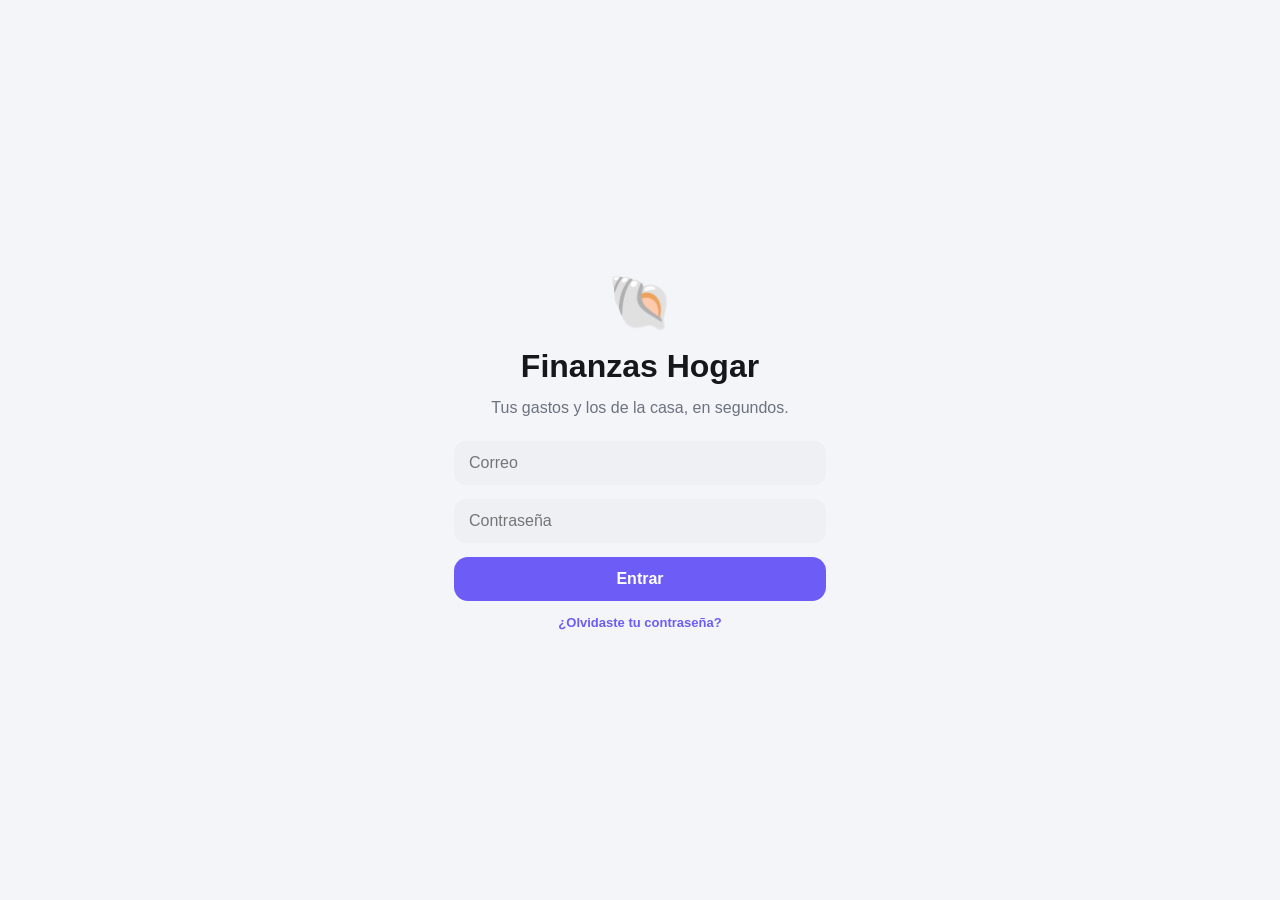
<file: index.html>
<!doctype html>
<html lang="es-MX">
<head>
  <meta charset="utf-8">
  <meta name="viewport" content="width=device-width, initial-scale=1, viewport-fit=cover, maximum-scale=1">
  <title>Finanzas Hogar</title>
  <meta name="description" content="Registro rápido de gastos personales y del hogar">
  <meta http-equiv="Content-Security-Policy" content="default-src 'self'; script-src 'self'; style-src 'self' 'unsafe-inline'; img-src 'self' data: blob: https://*.supabase.co; connect-src 'self' https://*.supabase.co wss://*.supabase.co https://api.frankfurter.dev; font-src 'self'; object-src 'none'; base-uri 'self'; form-action 'self'">
  <meta name="referrer" content="no-referrer">
  <meta name="theme-color" content="#F4F5F8" media="(prefers-color-scheme: light)">
  <meta name="theme-color" content="#0D0E12" media="(prefers-color-scheme: dark)">
  <meta name="apple-mobile-web-app-capable" content="yes">
  <meta name="mobile-web-app-capable" content="yes">
  <meta name="apple-mobile-web-app-status-bar-style" content="black-translucent">
  <meta name="apple-mobile-web-app-title" content="Finanzas">
  <link rel="manifest" href="manifest.webmanifest">
  <link rel="icon" href="icons/icon-192.png">
  <link rel="apple-touch-icon" href="icons/apple-touch-icon.png">
  <link rel="stylesheet" href="styles.css">
</head>
<body>
  <div id="app"></div>
  <noscript>Activa JavaScript para usar la app.</noscript>
  <script src="config.js"></script>
  <script src="vendor/supabase.js"></script>
  <script src="vendor/xlsx.full.min.js" defer></script>
  <script type="module" src="src/app.js"></script>
</body>
</html>
</file>
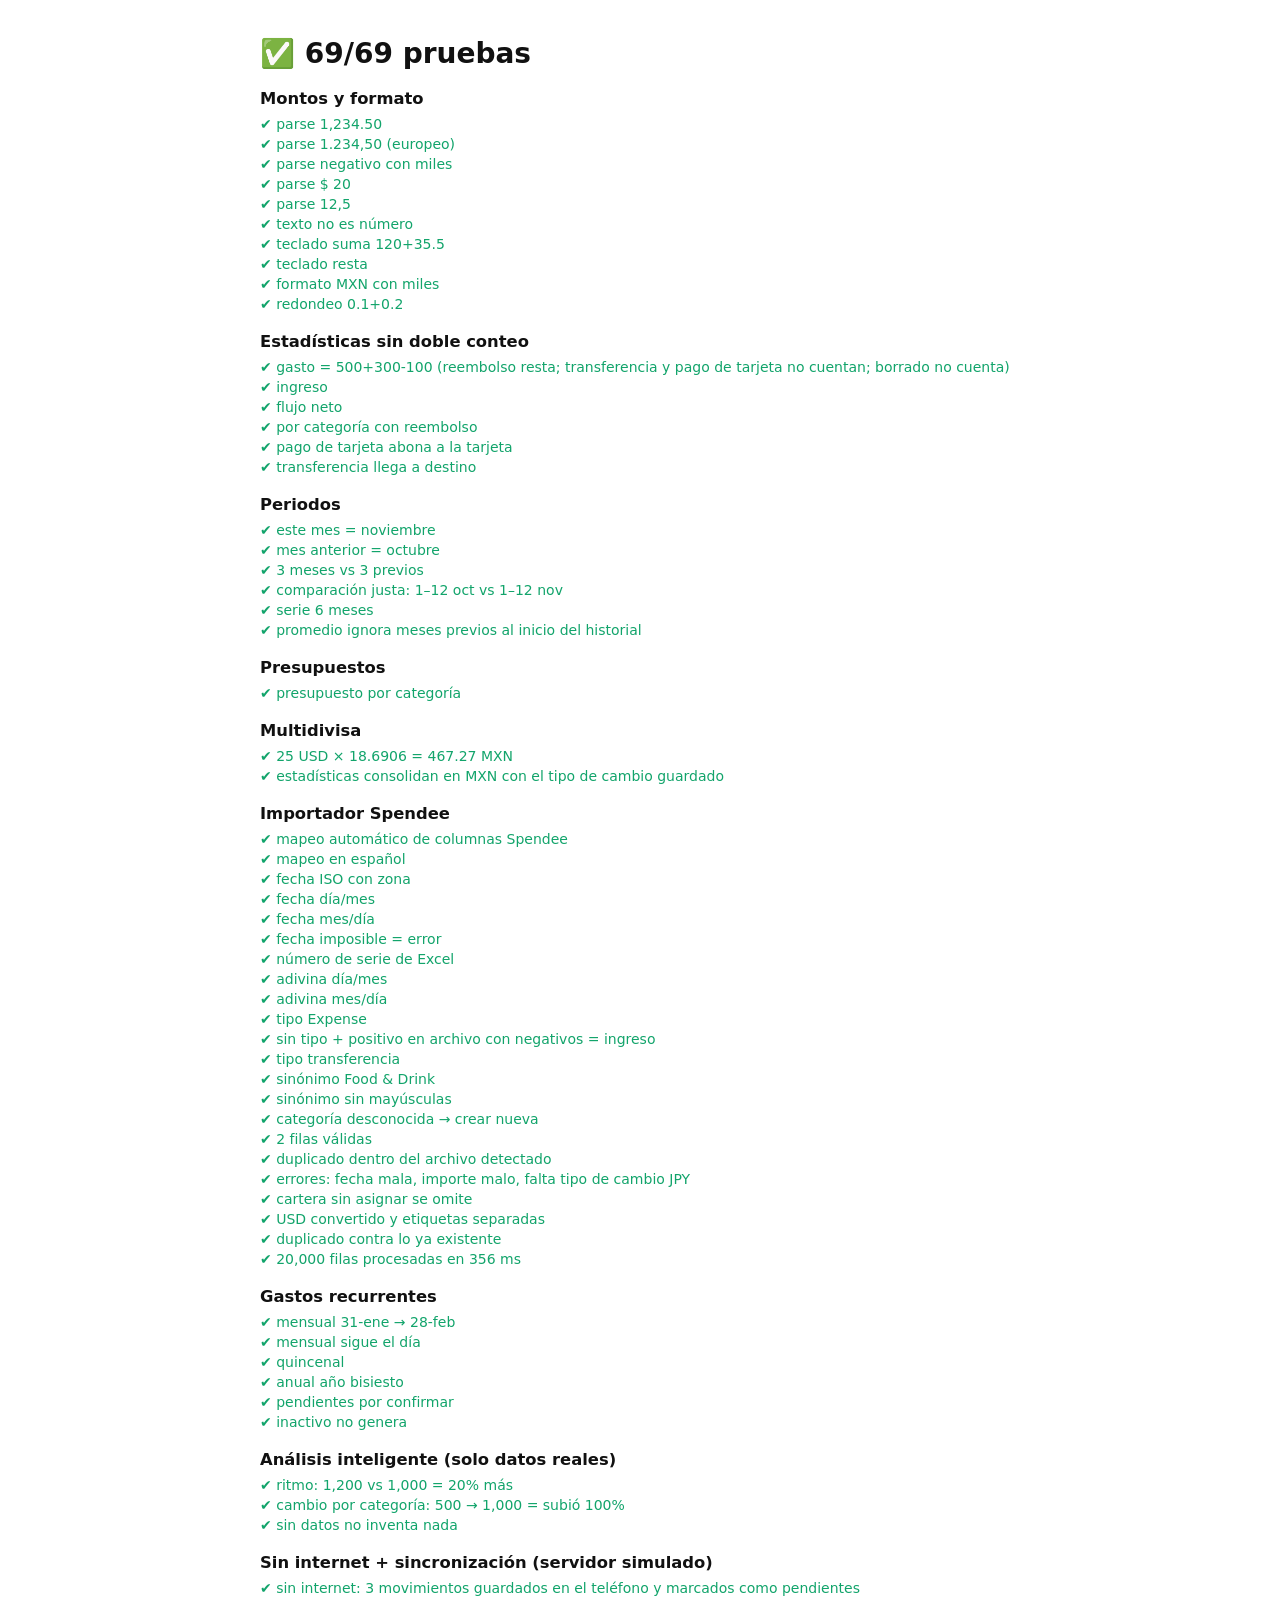
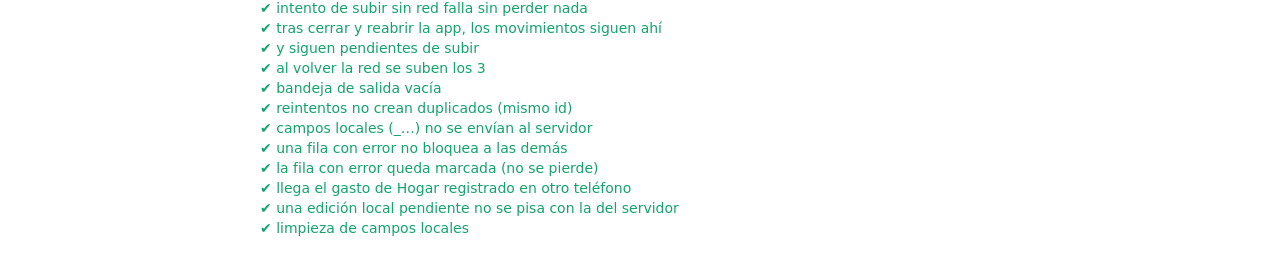
<file: tests/index.html>
<!doctype html>
<html lang="es"><head><meta charset="utf-8"><meta name="viewport" content="width=device-width,initial-scale=1">
<title>Pruebas · Finanzas Hogar</title>
<style>
  body { font-family: -apple-system, system-ui, sans-serif; background: #fff; color: #111; padding: 16px; max-width: 760px; margin: auto; }
  @media (prefers-color-scheme: dark) { body { background: #111; color: #eee; } }
  .p { color: #12A46B; } .f { color: #E5484D; font-weight: 600; } h3 { margin: 18px 0 6px; } div { padding: 2px 0; font-size: 14px; }
</style></head>
<body><div id="out">Corriendo pruebas…</div>
<script type="module">
  import('./run.js').catch(e => { document.getElementById('out').innerHTML = '<h1>❌ Error al correr</h1><pre>' + e.stack + '</pre>'; window.__results = { error: String(e) }; });
</script></body></html>
</file>
<file: styles.css>
/* ============ Finanzas Hogar · estilos ============ */
:root {
  --bg: #F4F5F8; --surface: #FFFFFF; --surface2: #EEF0F4; --surface3: #E3E6EC;
  --text: #15171C; --muted: #6B7280; --faint: #9CA3AF; --line: rgba(0,0,0,.07);
  --accent: #6D5DF6; --accent2: #8B7CFF; --accent-ink: #FFFFFF; --accent-soft: rgba(109,93,246,.12);
  --expense: #E5484D; --income: #12A46B; --warn: #D97706; --neutral: #6B7280;
  --shadow: 0 6px 24px rgba(17,24,39,.08); --radius: 20px; --radius-sm: 14px;
  --font: -apple-system, BlinkMacSystemFont, "SF Pro Text", "Segoe UI", Roboto, "Helvetica Neue", Arial, sans-serif;
  --safe-b: env(safe-area-inset-bottom, 0px); --safe-t: env(safe-area-inset-top, 0px);
  color-scheme: light;
}
@media (prefers-color-scheme: dark) {
  :root:not([data-theme="light"]) {
    --bg: #0D0E12; --surface: #17191F; --surface2: #20232B; --surface3: #2A2E38;
    --text: #F3F4F6; --muted: #9CA3AF; --faint: #6B7280; --line: rgba(255,255,255,.07);
    --accent: #8B7CFF; --accent2: #A99DFF; --accent-soft: rgba(139,124,255,.16);
    --expense: #FF6B6E; --income: #34D399; --warn: #FBBF24;
    --shadow: 0 8px 30px rgba(0,0,0,.35); color-scheme: dark;
  }
}
:root[data-theme="dark"] {
  --bg: #0D0E12; --surface: #17191F; --surface2: #20232B; --surface3: #2A2E38;
  --text: #F3F4F6; --muted: #9CA3AF; --faint: #6B7280; --line: rgba(255,255,255,.07);
  --accent: #8B7CFF; --accent2: #A99DFF; --accent-soft: rgba(139,124,255,.16);
  --expense: #FF6B6E; --income: #34D399; --warn: #FBBF24;
  --shadow: 0 8px 30px rgba(0,0,0,.35); color-scheme: dark;
}

* { box-sizing: border-box; -webkit-tap-highlight-color: transparent; }
html, body { margin: 0; background: var(--bg); color: var(--text); font-family: var(--font); font-size: 16px; }
body { overscroll-behavior-y: none; -webkit-font-smoothing: antialiased; min-height: 100dvh; }
button, input, select, textarea { font: inherit; color: inherit; }
button { cursor: pointer; border: 0; background: none; padding: 0; touch-action: manipulation; }
input, select, textarea { background: var(--surface2); border: 1px solid transparent; border-radius: 12px; padding: 12px 14px; width: 100%; outline: none; font-size: 16px; }
input:focus, select:focus, textarea:focus { border-color: var(--accent); }
textarea { resize: vertical; min-height: 70px; }
a { color: var(--accent); }
.muted { color: var(--muted); } .faint { color: var(--faint); } .small { font-size: 13px; } .tiny { font-size: 11.5px; }
.exp { color: var(--expense); } .inc { color: var(--income); } .neu { color: var(--neutral); }
.row { display: flex; align-items: center; gap: 10px; } .col { display: flex; flex-direction: column; gap: 10px; }
.between { justify-content: space-between; } .grow { flex: 1; min-width: 0; } .wrap { flex-wrap: wrap; }
.ellipsis { white-space: nowrap; overflow: hidden; text-overflow: ellipsis; }
.center { text-align: center; } .right { text-align: right; } .num { font-variant-numeric: tabular-nums; }
.hidden { display: none !important; }

/* ---------- Layout ---------- */
#app { max-width: 560px; margin: 0 auto; min-height: 100dvh; position: relative; }
.screen { padding: calc(12px + var(--safe-t)) 16px calc(170px + var(--safe-b)); }
.topbar { display: flex; align-items: center; gap: 10px; margin-bottom: 14px; min-height: 44px; }
.topbar h1 { font-size: 22px; margin: 0; flex: 1; letter-spacing: -.3px; }
.iconbtn { width: 42px; height: 42px; border-radius: 50%; background: var(--surface); display: grid; place-items: center; font-size: 18px; box-shadow: var(--shadow); flex: none; }
.iconbtn.flat { box-shadow: none; background: var(--surface2); }
.card { background: var(--surface); border-radius: var(--radius); padding: 16px; box-shadow: var(--shadow); margin-bottom: 14px; }
.card h3 { margin: 0 0 10px; font-size: 15px; font-weight: 650; }
.section-title { font-size: 13px; font-weight: 650; color: var(--muted); text-transform: uppercase; letter-spacing: .5px; margin: 18px 4px 8px; }

/* ---------- Segmented / chips ---------- */
.seg { display: flex; background: var(--surface2); border-radius: 14px; padding: 4px; gap: 4px; }
.seg button { flex: 1; padding: 9px 10px; border-radius: 10px; font-weight: 600; font-size: 15px; color: var(--muted); white-space: nowrap; }
.seg button.on { background: var(--surface); color: var(--text); box-shadow: 0 1px 6px rgba(0,0,0,.12); }
.chips { display: flex; gap: 8px; overflow-x: auto; scrollbar-width: none; padding: 2px 0; }
.chips::-webkit-scrollbar { display: none; }
.chip { padding: 8px 14px; border-radius: 999px; background: var(--surface2); color: var(--muted); font-size: 14px; font-weight: 600; white-space: nowrap; flex: none; }
.chip.on { background: var(--accent); color: var(--accent-ink); }
.chip.soft { background: var(--accent-soft); color: var(--accent); }
.monthgrid { display: grid; grid-template-columns: repeat(4, minmax(0, 1fr)); gap: 10px; margin-bottom: 8px; }
.monthgrid .chip { padding: 14px 0; font-size: 15px; text-align: center; }
.tag { display: inline-flex; align-items: center; gap: 4px; padding: 3px 9px; border-radius: 999px; background: var(--accent-soft); color: var(--accent); font-size: 12px; font-weight: 600; }

/* ---------- Botones ---------- */
.btn { display: inline-flex; align-items: center; justify-content: center; gap: 8px; padding: 13px 18px; border-radius: 14px; font-weight: 650; background: var(--surface2); }
.btn.primary { background: var(--accent); color: var(--accent-ink); }
.btn.danger { background: rgba(229,72,77,.12); color: var(--expense); }
.btn.block { width: 100%; }
.btn:disabled { opacity: .45; }
.link { color: var(--accent); font-weight: 600; }

/* ---------- Resumen ---------- */
.hero { padding: 18px; }
.hero .big { font-size: 38px; font-weight: 750; letter-spacing: -1px; line-height: 1.1; }
.hero .sub { display: flex; gap: 14px; margin-top: 8px; font-size: 14px; flex-wrap: wrap; }
.delta { display: inline-flex; align-items: center; gap: 4px; padding: 3px 8px; border-radius: 999px; font-size: 12.5px; font-weight: 700; }
.delta.up { background: rgba(229,72,77,.12); color: var(--expense); }
.delta.down { background: rgba(18,164,107,.13); color: var(--income); }
.kpis { display: grid; grid-template-columns: repeat(3, 1fr); gap: 8px; margin-top: 14px; }
.kpi { background: var(--surface2); border-radius: 14px; padding: 10px; }
.kpi .l { font-size: 11.5px; color: var(--muted); font-weight: 600; }
.kpi .v { font-size: 15.5px; font-weight: 700; margin-top: 2px; white-space: nowrap; overflow: hidden; text-overflow: ellipsis; }

/* ---------- Lista de movimientos ---------- */
.day { margin-bottom: 12px; }
.dayhead { display: flex; justify-content: space-between; padding: 8px 6px; font-size: 14px; font-weight: 650; color: var(--muted); }
.list { background: var(--surface); border-radius: var(--radius); overflow: hidden; box-shadow: var(--shadow); }
.tx { display: flex; align-items: center; gap: 12px; padding: 12px 14px; width: 100%; text-align: left; border-bottom: 1px solid var(--line); }
.tx:last-child { border-bottom: 0; }
.tx:active { background: var(--surface2); }
.caticon { width: 44px; height: 44px; border-radius: 50%; display: grid; place-items: center; font-size: 22px; flex: none; position: relative; }
.caticon.sm { width: 34px; height: 34px; font-size: 17px; }
.caticon.lg { width: 58px; height: 58px; font-size: 28px; }
.tx .t1 { font-weight: 650; font-size: 15.5px; }
.tx .t2 { font-size: 13px; color: var(--muted); margin-top: 2px; }
.tx .amt { font-weight: 700; font-size: 15.5px; text-align: right; white-space: nowrap; }
.tx .amt .orig { display: block; font-size: 11.5px; color: var(--muted); font-weight: 600; }
.pend { position: absolute; right: -2px; bottom: -2px; width: 14px; height: 14px; border-radius: 50%; background: var(--warn); border: 2px solid var(--surface); }

/* ---------- Barra inferior + FAB ---------- */
.tabbar { position: fixed; left: 50%; transform: translateX(-50%); bottom: calc(10px + var(--safe-b)); width: min(540px, calc(100% - 20px)); background: color-mix(in srgb, var(--surface) 88%, transparent); backdrop-filter: blur(18px); -webkit-backdrop-filter: blur(18px); border-radius: 26px; display: flex; padding: 6px; box-shadow: var(--shadow); z-index: 20; border: 1px solid var(--line); }
.tabbar button { flex: 1; display: flex; flex-direction: column; align-items: center; gap: 2px; padding: 7px 0; border-radius: 20px; color: var(--muted); font-size: 11px; font-weight: 600; }
.tabbar button .ic { font-size: 20px; line-height: 1; filter: grayscale(1); opacity: .75; }
.tabbar button.on { color: var(--text); background: var(--surface2); }
.tabbar button.on .ic { filter: none; opacity: 1; }
.fab { position: fixed; right: max(16px, calc(50% - 270px + 16px)); bottom: calc(86px + var(--safe-b)); width: 62px; height: 62px; border-radius: 50%; background: linear-gradient(145deg, var(--accent2), var(--accent)); color: #fff; font-size: 34px; font-weight: 300; display: grid; place-items: center; box-shadow: 0 10px 28px rgba(109,93,246,.45); z-index: 21; }
.fab:active { transform: scale(.94); }

/* ---------- Hojas (sheets) ---------- */
.overlay { position: fixed; inset: 0; background: rgba(0,0,0,.45); z-index: 40; animation: fade .18s ease; }
.sheet { position: fixed; left: 50%; transform: translateX(-50%); bottom: 0; width: min(560px, 100%); max-height: 94dvh; background: var(--bg); border-radius: 26px 26px 0 0; z-index: 41; display: flex; flex-direction: column; animation: up .22s cubic-bezier(.2,.8,.2,1); padding-bottom: var(--safe-b); }
.sheet.full { top: 0; max-height: none; border-radius: 0; padding-top: var(--safe-t); }
@media (min-width: 600px) { .sheet.full { top: 3vh; bottom: 3vh; border-radius: 26px; } }
.sheet-head { display: flex; align-items: center; gap: 10px; padding: 12px 14px 8px; }
.sheet-head h2 { margin: 0; font-size: 18px; flex: 1; }
.sheet-body { overflow-y: auto; padding: 4px 16px 16px; -webkit-overflow-scrolling: touch; }
@keyframes up { from { transform: translate(-50%, 40px); opacity: 0; } to { transform: translate(-50%, 0); opacity: 1; } }
@keyframes fade { from { opacity: 0; } }

/* ---------- Registro rápido ---------- */
.add { display: flex; flex-direction: column; height: 100%; }
.add .amount { display: flex; align-items: baseline; justify-content: center; gap: 8px; padding: 6px 0 2px; }
.add .amount .val { font-size: 46px; font-weight: 750; letter-spacing: -1.5px; font-variant-numeric: tabular-nums; }
.add .amount .val.zero { color: var(--faint); }
.add .cur { font-size: 18px; font-weight: 700; color: var(--muted); padding: 4px 8px; border-radius: 10px; background: var(--surface2); }
.add .expr { text-align: center; font-size: 13px; color: var(--muted); min-height: 16px; }
.catgrid { display: grid; grid-template-columns: repeat(4, minmax(0, 1fr)); gap: 6px 4px; }
.catbtn { display: flex; flex-direction: column; align-items: center; gap: 5px; padding: 6px 2px; border-radius: 14px; font-size: 11.5px; font-weight: 600; color: var(--muted); }
.catbtn .caticon { width: 50px; height: 50px; font-size: 25px; transition: transform .12s; }
.catbtn.on { color: var(--text); }
.catbtn.on .caticon { outline: 3px solid var(--accent); outline-offset: 2px; transform: scale(1.04); }
.catbtn .nm { max-width: 100%; overflow: hidden; text-overflow: ellipsis; white-space: nowrap; }
.keypad { display: grid; grid-template-columns: repeat(4, 1fr); gap: 8px; padding: 10px 14px 12px; }
.keypad button { height: 54px; border-radius: 14px; background: var(--surface); font-size: 24px; font-weight: 550; box-shadow: 0 1px 0 var(--line); }
.keypad button:active { background: var(--surface3); }
.keypad .save { grid-row: span 2; height: auto; background: var(--accent); color: #fff; font-size: 17px; font-weight: 700; }
.keypad .save:disabled { opacity: .4; }
.keypad .op { color: var(--accent); font-weight: 700; }
.descrow { display: flex; gap: 8px; align-items: center; }
.descrow input { flex: 1; padding: 11px 14px; }
.toggle-more { white-space: nowrap; font-size: 14px; font-weight: 650; color: var(--accent); padding: 10px 6px; }
.field { display: flex; flex-direction: column; gap: 6px; margin-bottom: 12px; }
.field > label, .field > .lbl { font-size: 12.5px; color: var(--muted); font-weight: 650; padding-left: 2px; }
.grid2 { display: grid; grid-template-columns: 1fr 1fr; gap: 10px; }
.fxbox { display: flex; gap: 8px; align-items: center; justify-content: center; font-size: 13px; color: var(--muted); }
.fxbox input { width: 110px; padding: 6px 8px; text-align: center; }

/* ---------- Toast ---------- */
.toast { position: fixed; left: 50%; transform: translateX(-50%); bottom: calc(160px + var(--safe-b)); background: var(--text); color: var(--bg); padding: 10px 10px 10px 16px; border-radius: 16px; display: flex; gap: 10px; align-items: center; z-index: 60; box-shadow: var(--shadow); font-weight: 600; font-size: 14.5px; max-width: calc(100% - 24px); animation: up .2s ease; }
.toast button { color: var(--accent2); font-weight: 750; padding: 6px 8px; }
:root:not([data-theme="dark"]) .toast button { color: #B5ABFF; }

/* ---------- Gráficas ---------- */
.bars svg { display: block; width: 100%; height: auto; overflow: visible; }
.bars text { fill: var(--muted); font-size: 11px; font-weight: 600; }
.bars .gridl { stroke: var(--line); }
.hbar { height: 8px; border-radius: 99px; background: var(--surface2); overflow: hidden; }
.hbar > i { display: block; height: 100%; border-radius: 99px; }
.catrow { display: flex; align-items: center; gap: 12px; padding: 9px 0; width: 100%; text-align: left; }
.legend-dot { width: 10px; height: 10px; border-radius: 50%; display: inline-block; }

/* ---------- Menú (Más) ---------- */
.menu { background: var(--surface); border-radius: var(--radius); overflow: hidden; box-shadow: var(--shadow); margin-bottom: 14px; }
.menu button, .menu .mi { display: flex; align-items: center; gap: 14px; padding: 14px 16px; width: 100%; text-align: left; border-bottom: 1px solid var(--line); font-size: 16px; }
.menu > :last-child { border-bottom: 0; }
.menu .ic { width: 34px; height: 34px; border-radius: 10px; display: grid; place-items: center; background: var(--surface2); font-size: 18px; flex: none; }
.menu .chev { color: var(--faint); font-size: 18px; }

/* ---------- Insights ---------- */
.insight { display: flex; gap: 12px; padding: 14px; border-radius: 16px; background: var(--surface); box-shadow: var(--shadow); margin-bottom: 10px; }
.insight .ii { font-size: 22px; }
.insight .tt { font-weight: 650; font-size: 15px; line-height: 1.3; }
.insight .dd { font-size: 13.5px; color: var(--muted); margin-top: 4px; white-space: pre-line; line-height: 1.45; }
.insight.bad { border-left: 4px solid var(--expense); } .insight.good { border-left: 4px solid var(--income); } .insight.info { border-left: 4px solid var(--accent); }

/* ---------- Varios ---------- */
.banner { display: flex; gap: 10px; align-items: center; padding: 12px 14px; border-radius: 16px; background: var(--accent-soft); color: var(--text); margin-bottom: 14px; font-size: 14.5px; width: 100%; text-align: left; }
.empty { text-align: center; padding: 40px 20px; color: var(--muted); }
.empty .e { font-size: 44px; margin-bottom: 8px; }
.syncdot { width: 9px; height: 9px; border-radius: 50%; display: inline-block; background: var(--income); }
.syncdot.pending { background: var(--warn); } .syncdot.off { background: var(--faint); } .syncdot.err { background: var(--expense); }
.err-box { background: rgba(229,72,77,.1); color: var(--expense); padding: 10px 12px; border-radius: 12px; font-size: 14px; }
.ok-box { background: rgba(18,164,107,.12); color: var(--income); padding: 10px 12px; border-radius: 12px; font-size: 14px; }
.table { width: 100%; border-collapse: collapse; font-size: 13px; }
.table th, .table td { padding: 7px 6px; border-bottom: 1px solid var(--line); text-align: left; white-space: nowrap; }
.table-wrap { overflow-x: auto; border-radius: 12px; background: var(--surface); }
.pickgrid { display: grid; grid-template-columns: repeat(8, 1fr); gap: 6px; }
.pickgrid button { aspect-ratio: 1; border-radius: 10px; font-size: 20px; background: var(--surface2); }
.pickgrid button.on { outline: 2px solid var(--accent); }
.swatch { width: 100%; aspect-ratio: 1; border-radius: 50%; }
.login { min-height: 100dvh; display: flex; flex-direction: column; justify-content: center; padding: 24px; gap: 14px; max-width: 420px; margin: 0 auto; }
.logo { font-size: 54px; text-align: center; }
.drag { cursor: grab; color: var(--faint); padding: 6px; font-size: 18px; }
.receipt { max-width: 100%; border-radius: 12px; margin-top: 8px; }
@media (min-width: 900px) { #app { max-width: 720px; } .tabbar { width: 600px; } .fab { right: calc(50% - 300px + 8px); } }
</file>
